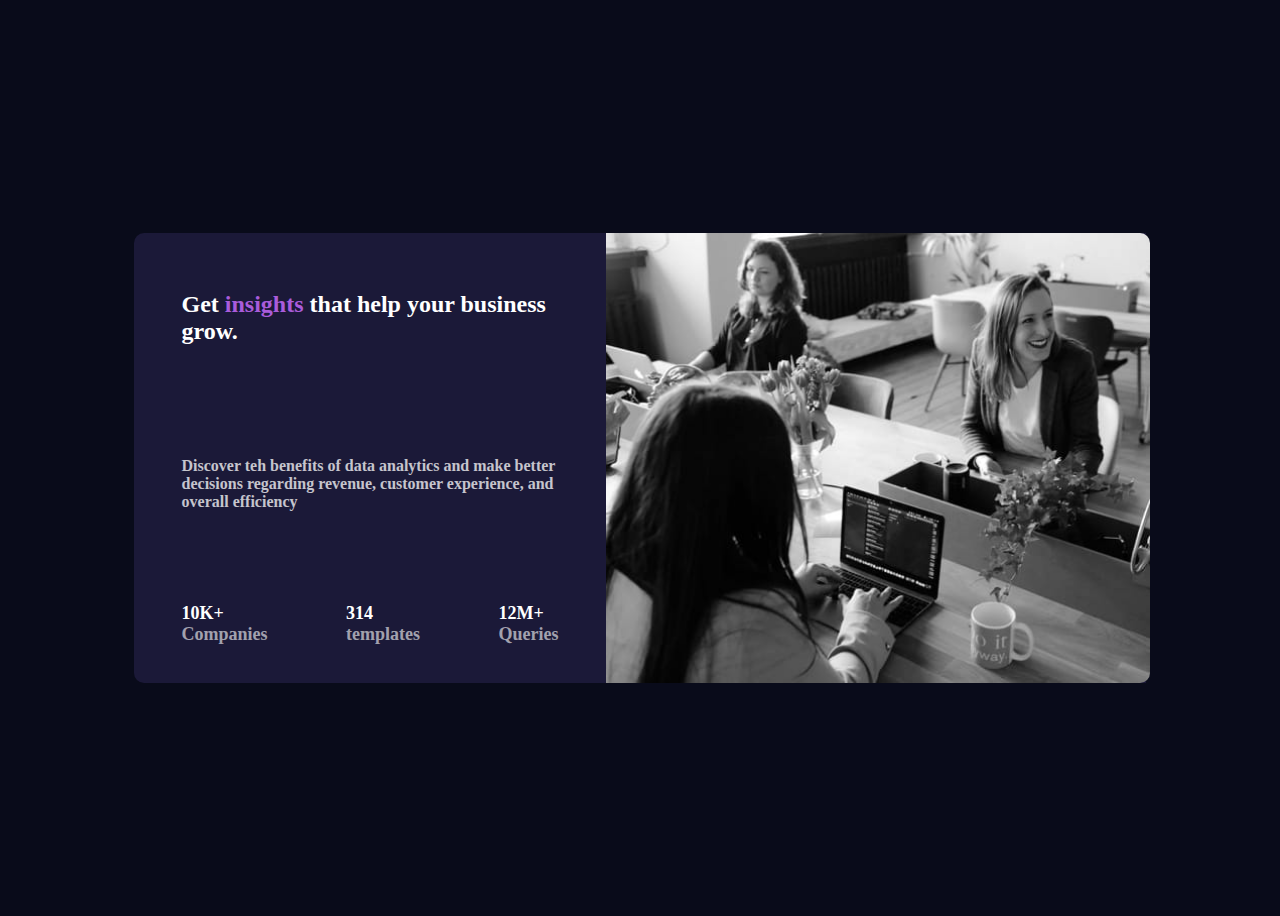
<file: index.html>
<!DOCTYPE html>
<html lang="en">

<head>
  <meta charset="UTF-8">
  <meta name="viewport" content="width=device-width, initial-scale=1.0">
  <!-- displays site properly based on user's device -->

  <link rel="icon" type="image/png" sizes="32x32" href="./images/favicon-32x32.png">
  <!-- <script src="https://kit.fontawesome.com/952d30e9fc.js" crossorigin="anonymous"></script> -->
  <!-- <link href="https://cdn.jsdelivr.net/npm/bootstrap@5.3.0-alpha1/dist/css/bootstrap.min.css" rel="stylesheet"
    integrity="sha384-GLhlTQ8iRABdZLl6O3oVMWSktQOp6b7In1Zl3/Jr59b6EGGoI1aFkw7cmDA6j6gD" crossorigin="anonymous"> -->
  <link rel="stylesheet" href="style copy.css">
  <title>Frontend Mentor | Product preview card components</title>

</head>

<div class="container">
  <div class="row">
    <div class="info">
      <div class="info-1">
        <div>
          <h2>Get <span class="subtitle">insights</span> that help your business grow.</h2>
        </div>
      </div>
      <div class="info-2">
        <p>Discover teh benefits of data analytics and make better decisions regarding revenue, customer experience,
          and
          overall efficiency</p>
      </div>
      <div class="sub-info">
        <div>
          <span>10K+</span>
          <span class="a">Companies</span>
        </div>
        <div>
          <span>314</span>
          <span class="a">templates</span>
        </div>
        <div>
          <span>12M+</span>
          <span class="a">Queries</span>
        </div>
      </div>
    </div>
    <div class="img">
      <img src="./image-header-desktop.jpg" alt="">
    </div>
  </div>
</div>

<body>
  <!-- <script src="https://cdn.jsdelivr.net/npm/bootstrap@5.3.0-alpha1/dist/js/bootstrap.bundle.min.js"
    integrity="sha384-w76AqPfDkMBDXo30jS1Sgez6pr3x5MlQ1ZAGC+nuZB+EYdgRZgiwxhTBTkF7CXvN"
    crossorigin="anonymous"></script> -->

</body>

</html>
</file>
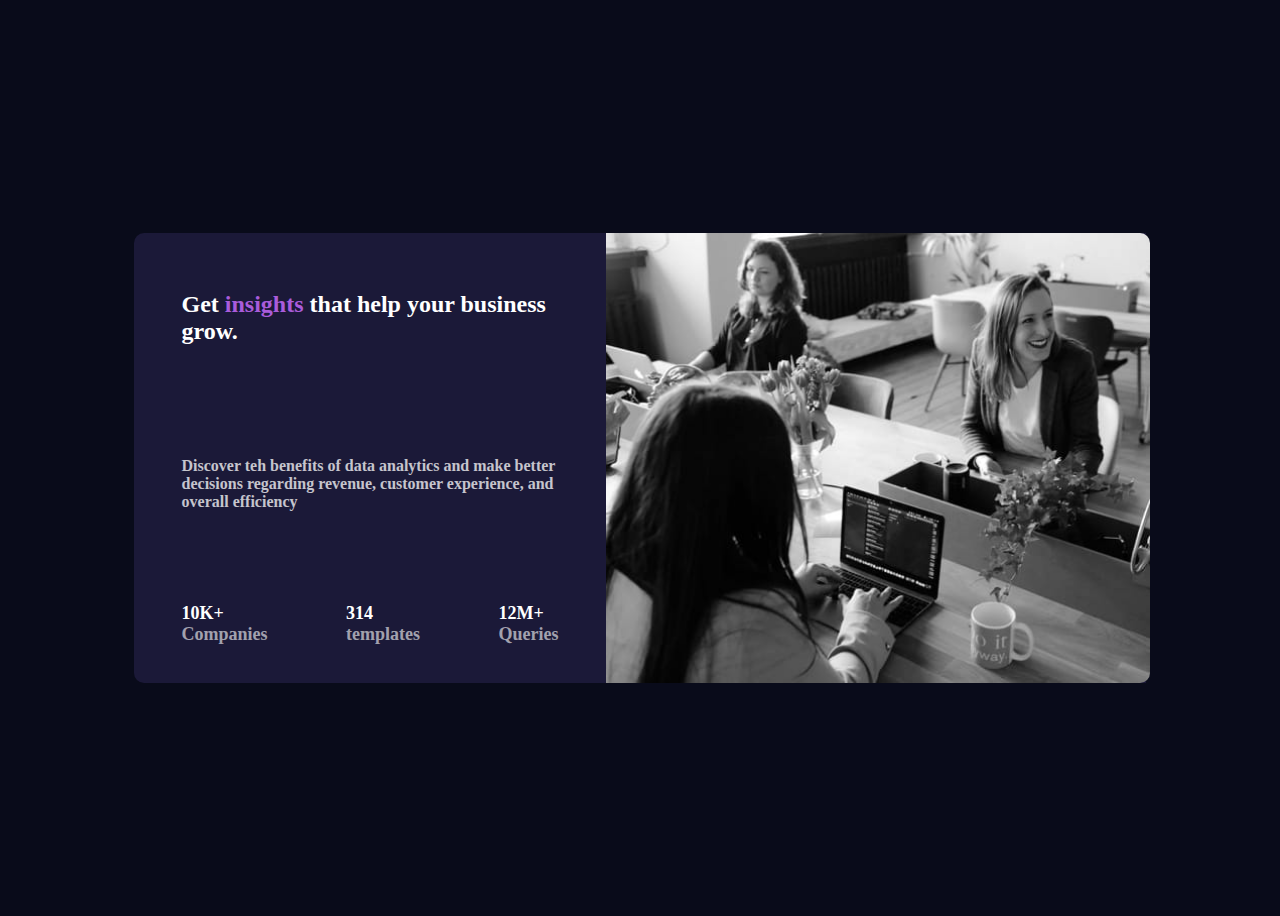
<file: index copy.html>
<!DOCTYPE html>
<html lang="en">

<head>
  <meta charset="UTF-8">
  <meta name="viewport" content="width=device-width, initial-scale=1.0">
  <!-- displays site properly based on user's device -->

  <link rel="icon" type="image/png" sizes="32x32" href="./images/favicon-32x32.png">
  <!-- <script src="https://kit.fontawesome.com/952d30e9fc.js" crossorigin="anonymous"></script> -->
  <!-- <link href="https://cdn.jsdelivr.net/npm/bootstrap@5.3.0-alpha1/dist/css/bootstrap.min.css" rel="stylesheet"
    integrity="sha384-GLhlTQ8iRABdZLl6O3oVMWSktQOp6b7In1Zl3/Jr59b6EGGoI1aFkw7cmDA6j6gD" crossorigin="anonymous"> -->
  <link rel="stylesheet" href="style copy.css">
  <title>Frontend Mentor | Product preview card components</title>

</head>

<div class="container">
  <div class="row">
    <div class="info">
      <div class="info-1">
        <div>
          <h2>Get <span class="subtitle">insights</span> that help your business grow.</h2>
        </div>
      </div>
      <div class="info-2">
        <p>Discover teh benefits of data analytics and make better decisions regarding revenue, customer experience,
          and
          overall efficiency</p>
      </div>
      <div class="sub-info">
        <div>
          <span>10K+</span>
          <span class="a">Companies</span>
        </div>
        <div>
          <span>314</span>
          <span class="a">templates</span>
        </div>
        <div>
          <span>12M+</span>
          <span class="a">Queries</span>
        </div>
      </div>
    </div>
    <div class="img">
      <img src="./image-header-desktop.jpg" alt="">
    </div>
  </div>
</div>

<body>
  <!-- <script src="https://cdn.jsdelivr.net/npm/bootstrap@5.3.0-alpha1/dist/js/bootstrap.bundle.min.js"
    integrity="sha384-w76AqPfDkMBDXo30jS1Sgez6pr3x5MlQ1ZAGC+nuZB+EYdgRZgiwxhTBTkF7CXvN"
    crossorigin="anonymous"></script> -->

</body>

</html>
</file>
<file: style copy.css>
@import url(https://fonts.google.com/specimen/Montserrat);
@import url(https://fonts.google.com/specimen/Fraunces);

body{
    font-family: Montserrat,Fraunces;
    background-color: hsl(233, 47%, 7%);
    height: 100%;
}
.container{
    display: flex;
    justify-content: center;
    align-items: center;
    height: 100vh;
    width: 80%;
    margin: 0 auto;
}

.row{
    display: flex;
    background-color: hsl(244, 38%, 16%);
    border-radius: 10px 00px 0px 10px;
}

.info{
    /* border: 1px solid black; */
    display: flex;
    flex-direction: column;
    justify-content: space-around;
}

.info>div>div>h2{
    color: white;
}

.img>img{
    box-sizing:content-box;
    height: 100%;
    border-radius: 0px 10px 10px 0px;    
}
.a{
    display: block;
}
.sub-info{
    display: flex;
    justify-content: space-between;
    width: 80%;
    margin: 0 auto;
}

.info-1{
    width: 80%;
    margin: 0 auto;
}

.info-2{
    width: 80%;
    margin: 0 auto;
}

.subtitle{
    color: hsl(277, 64%, 61%)
}

.info>div>div>h2{
    font-weight: 800;
}
.info>div+div>p{
    font-weight: 600;
    color: hsla(0, 0%, 100%, 0.75);
}

.sub-info>div>span:first-child{
    color: white;
    font-weight: 800;
    font-size: large;
}
.sub-info>div>span:nth-child(2){
    color: hsla(0, 0%, 100%, 0.6);
    font-weight: 800;
    font-size: large;
}

@media only screen and (max-width: 1000px) {
    .container{
        display: flex;
        flex-direction: column;
        width: 60%;
    }

    .row{
        display: flex;
        flex-direction: column;
        border-radius: 10px 00px 0px 10px;
        background-color: hsl(233, 47%, 7%);
    }
    .img{
        order: 1;
    }
    .img>img{
        border-radius: 10px 10px 0px 0px;    
        width: 100%;
    }
    .info{
        order: 2;
        background-color: hsl(244, 38%, 16%);
    }
    .info-1,.info-2{
        text-align: center;
    }

    .sub-info{
        display: flex;
        flex-direction: column;
        align-items:center;
        text-align: center;
        height: 200px;
        padding-bottom: 50px;
    }
  }
</file>
